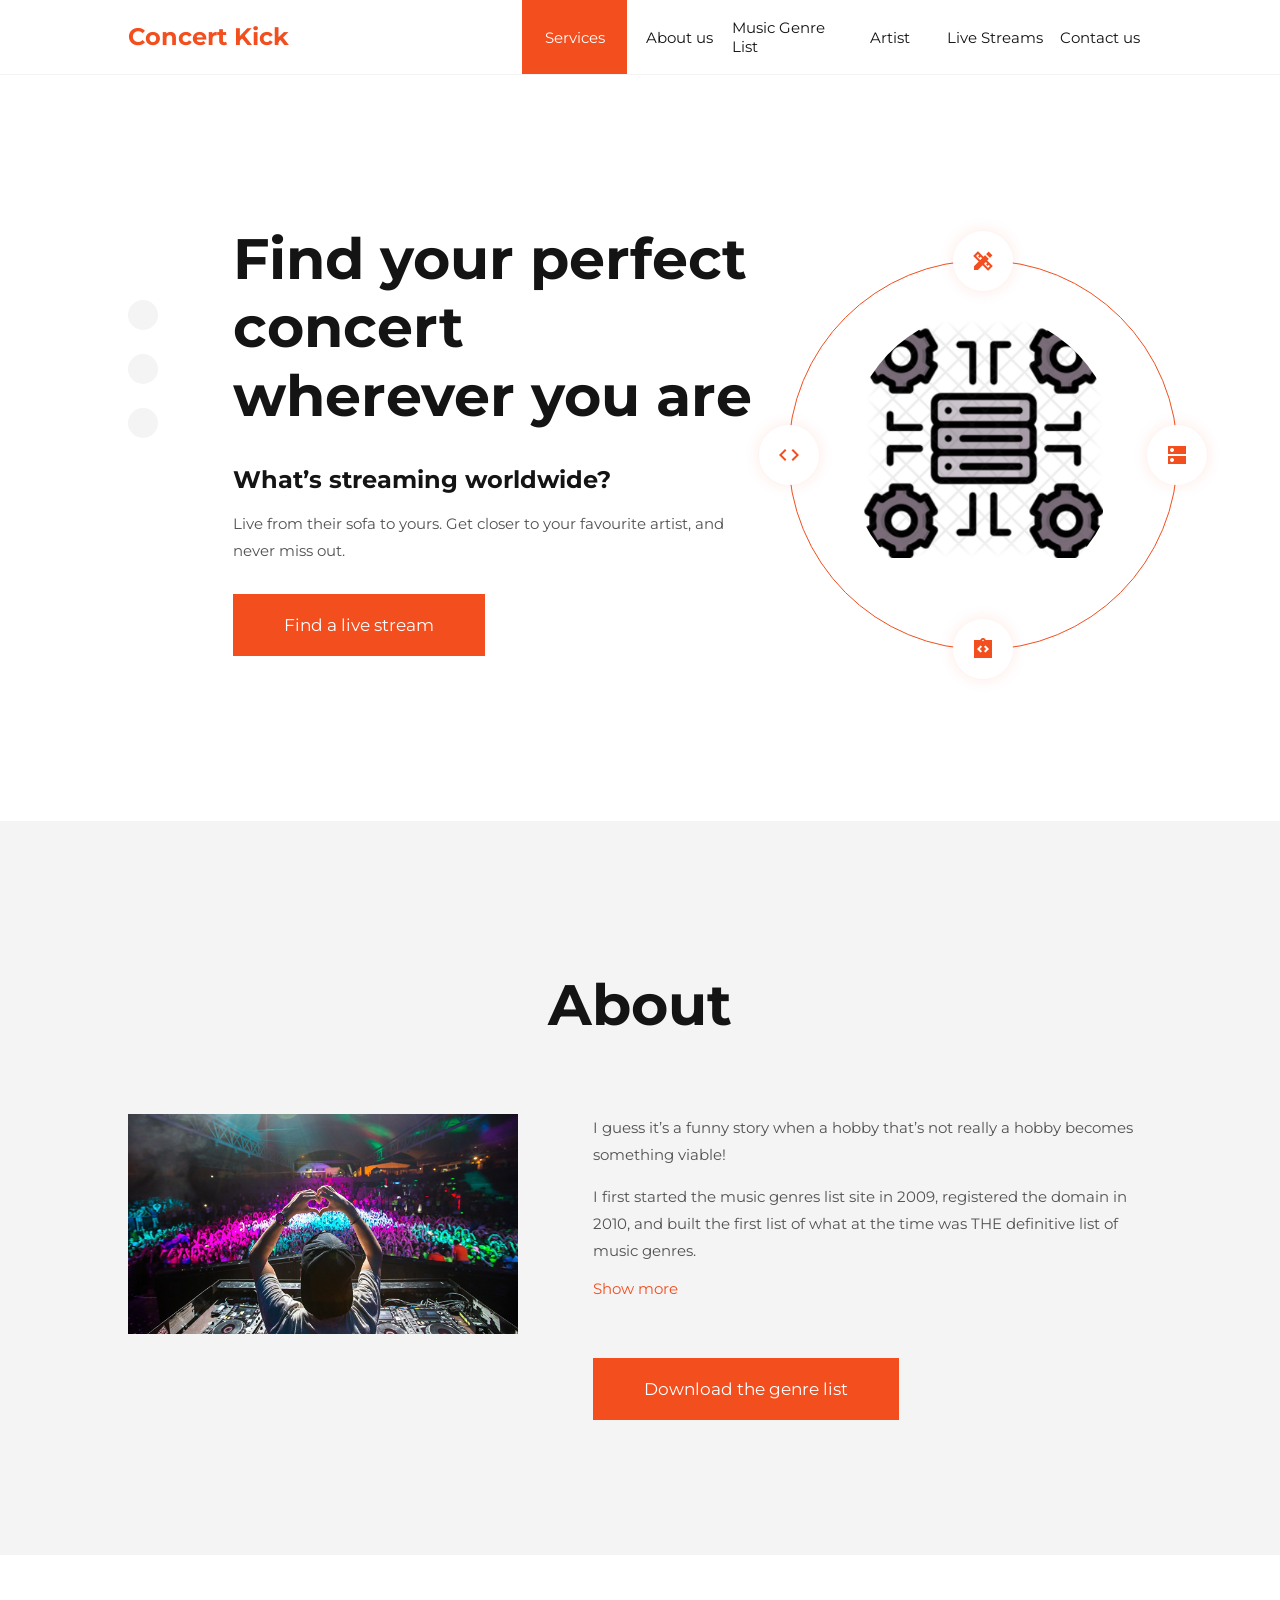
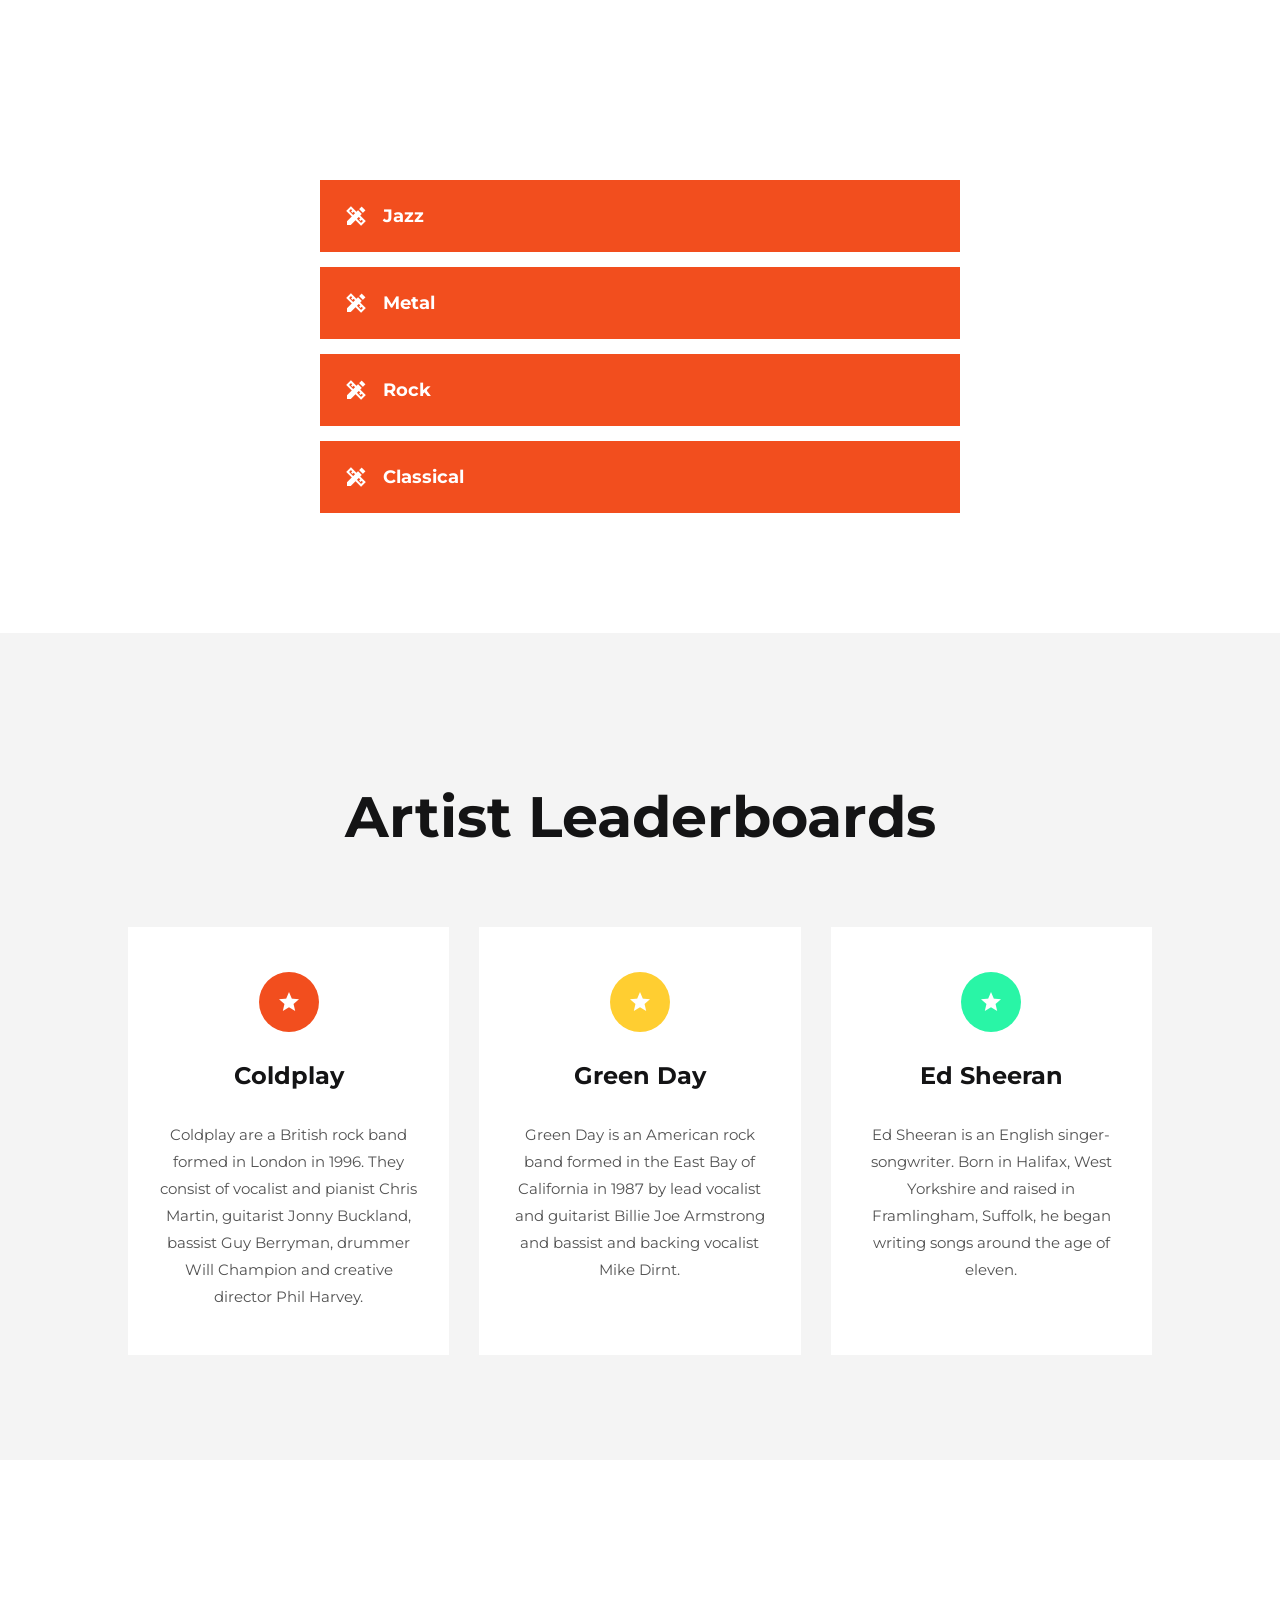
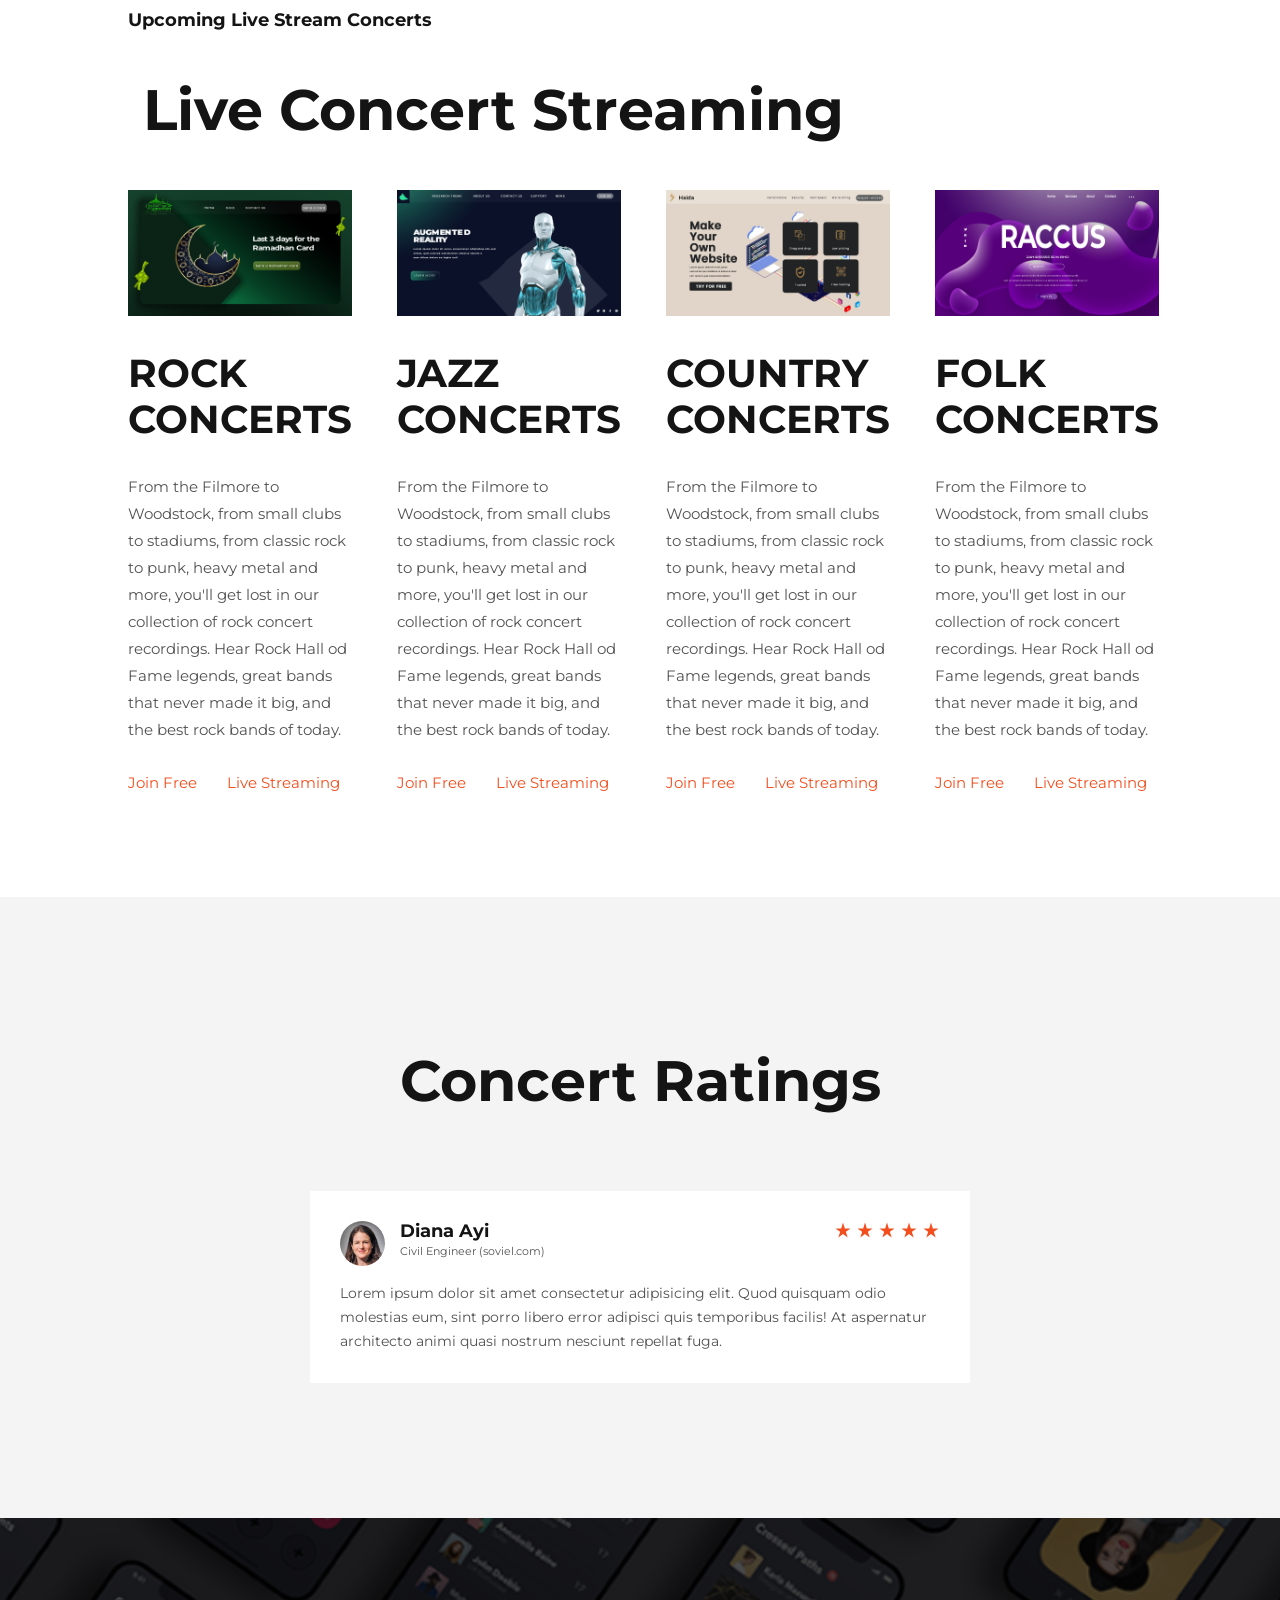
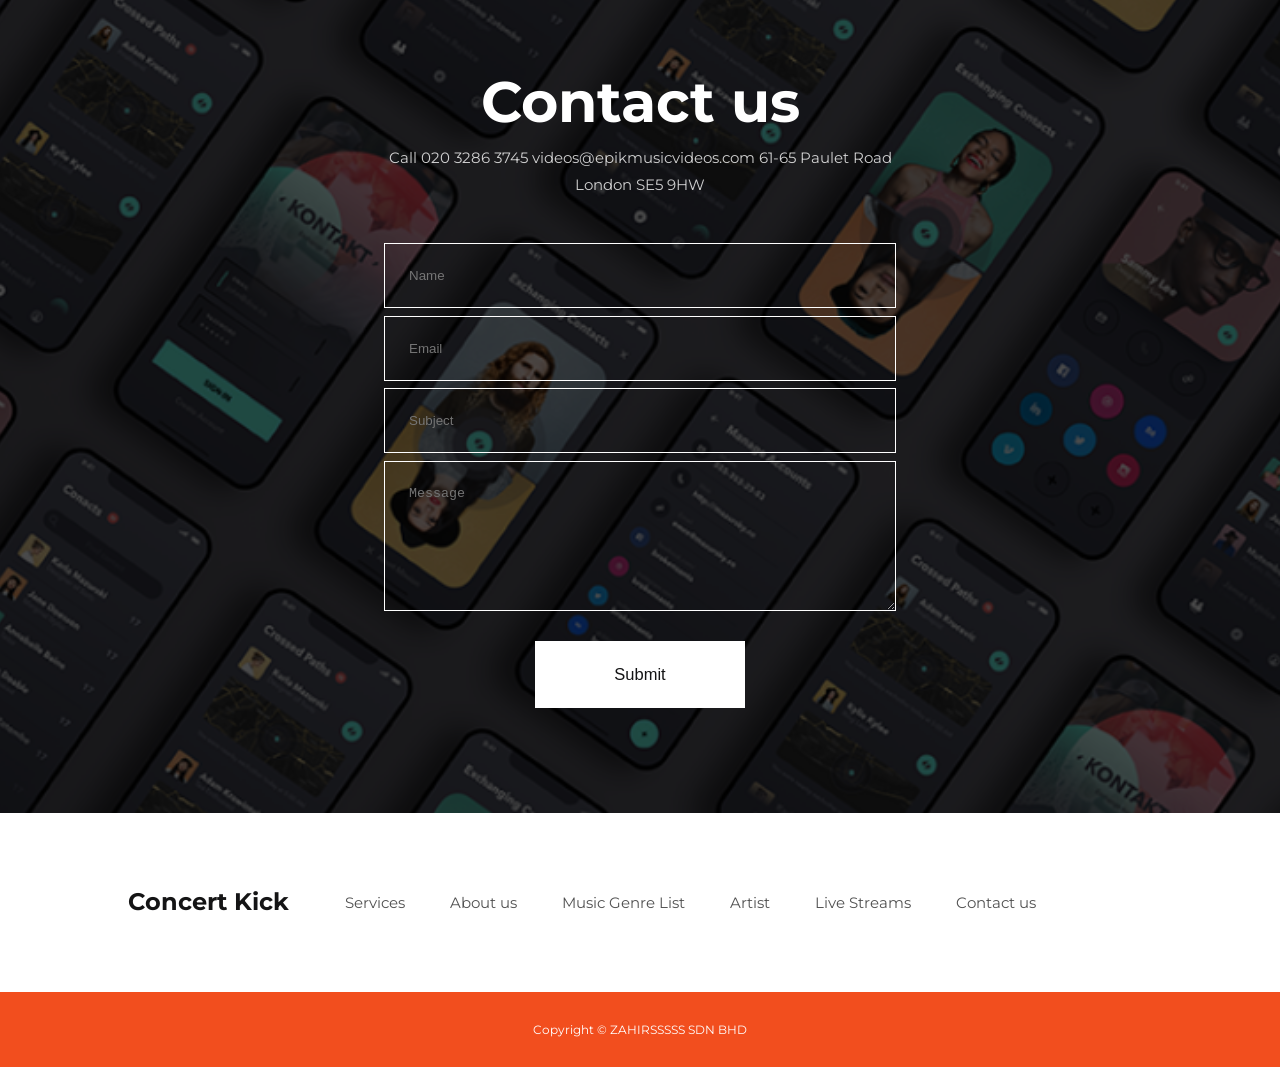
<file: WEBSITE/index.html>
<!DOCTYPE html>
<html lang="en">

<head>
    <meta charset="UTF-8">
    <meta http-equiv="X-UA-Compatible" content="IE=edge">
    <meta name="viewport" content="width=device-width, initial-scale=1.0">
    <title>Responsive Personal Website </title>

    <!-- material icon cdn -->
    <link rel="stylesheet" href="https://fonts.googleapis.com/icon?family=Material+Icons+Sharp">

    <!-- montserrat -->
    <link rel="preconnect" href="https://fonts.googleapis.com">
    <link rel="preconnect" href="https://fonts.gstatic.com" crossorigin>
    <link href="https://fonts.googleapis.com/css2?family=Montserrat:wght@300;400;500;600;700;800&display=swap"
        rel="stylesheet">

    <!-- SWIPER JS -->
    <link rel="stylesheet" href="https://unpkg.com/swiper@8/swiper-bundle.min.css" />

    <!-- iconscout cdn -->
    <link rel="stylesheet" href="https://unicons.iconscout.com/release/v2.1.5/css/unicons.css">

    <!-- stylesheet -->
    <link rel="stylesheet" href="./style.css">
</head>

<body>
    <nav>
        <div class="container">
            <a href="#">
                <h3>Concert Kick</h3>
            </a>
            <ul>
                <li><a href="#" class="active">Services</a></li>
                <li><a href="#about">About us</a></li>
                <li><a href="#skills">Music Genre List</a></li>
                <li><a href="#services">Artist</a></li>
                <li><a href="#portfolio">Live Streams</a></li>
                <li><a href="#contact">Contact us</a></li>
            </ul>
            <button id="menu-btn"><span class="material-icons-sharp">menu</span></button>
            <button id="close-btn"><span class="material-icons-sharp">close</span></button>

        </div>
    </nav>
    <!--=================== end fo navbar =======================-->


    <section class="landing">
        <div class="container">
            <div class="socials">
                <a href="https://www.facebook.com/encik.zahir.3" target="_blank"><i class="uil uil-facebook-f"></i></a>
                <a href="https://twitter.com/muhdzahir407" target="_blank"><i class="uil uil-twitter"></i></i></a>
                <a href="https://www.instagram.com/zahirsssss/" target="_blank"><i class="uil uil-instagram"></i></i></a>

            </div>

            <div class="info">
                <h1>Find your perfect concert wherever you are</h1>
                <h3>What’s streaming worldwide?</h3>
                <p>Live from their sofa to yours. Get closer to your favourite artist, and never miss out.</p>
                <a href="#contact" class="btn btn-primary">Find a live stream</a>

            </div>

            <div class="profile-area">
                <div class="outer-circle">
                    <span class="material-icons-sharp">design_services</span>
                    <span class="material-icons-sharp">dns</span>
                    <span class="material-icons-sharp">code</span>
                    <span class="material-icons-sharp">integration_instructions</span>
                </div>
                <div class="inner-circle">
                    <img src="./image/Screenshot 2022-03-19 003626.png">
                </div>

            </div>
        </div>
    </section>
    <!-- ================= end of landing =====================-->



    <section class="about" id="about">
        <h1>About</h1>
        <div class="container">
            <div class="image">
                <img src="./image/R.jpg">
            </div>
            <div class="info">
                <p>I guess it’s a funny story when a hobby that’s not really a hobby becomes something viable!</p>
                <p>I first started the music genres list site in 2009, registered the domain in 2010, and built the first list of what at the time was THE definitive list of music genres.</p>
                <div class="read-more-content">
                    <p>Fast forward to 2012 and I hadn’t really updated the site, was attracting lots of Google search engine traffic, so decided to open up the information to the larger Internet public for contributions to help build and maintain a list of music genres that would be crowd-sourced, up-to-date and available free for teachers, scholars and “average Joes” to download. The hope is that this is useful for education, information and a bit of trivia fun.
                    </p>
                    <p>Lorem ipsum dolor sit amet consectetur adipisicing elit. Maxime qui natus explicabo sequi quae,
                        
                    </p>
                </div>


                <a class="read-more">Show more</a>
                <a href="./image/PROPOSAL  UIUX  MUHAMMAD ZAHIR.pdf" download class="btn btn-primary"><i
                        class="uil uil-download-alt"></i>Download the genre list </a>
            </div>
        </div>
    </section>

    <!-- ======================== end of about =============================== -->




    <section class="skills" id="skills">
        <h1></h1>
        <div class="container">
            <div class="skill">
                <div class="head">
                    <div class="left">
                        <span class="material-icons-sharp">design_services</span>
                        <h4>Jazz</h4>
                    </div>
                    <!-- <span class="material-icons-sharp">expand_more</span> -->
                    <span class="right">
                        <i class="uil uil-angle-down"></i>
                    </span>
                </div>

                <div class="items">

                    <div class="item">
                        <h5>Cool Jazz</h5>
                        <div class="progress-area">
                            <div class="progress-bar">
                                <div class="progress"></div>
                            </div>
                            <h5>92%</h5>
                        </div>
                    </div>
                    <!-- end of item -->
                    <div class="item">
                        <h5>Early Jazz</h5>
                        <div class="progress-area">
                            <div class="progress-bar">
                                <div class="progress"></div>
                            </div>
                            <h5>88%</h5>
                        </div>
                    </div>
                    <!-- end of item -->
                    <div class="item">
                        <h5>Funk Jazz</h5>
                        <div class="progress-area">
                            <div class="progress-bar">
                                <div class="progress"></div>
                            </div>
                            <h5>75%</h5>
                        </div>
                    </div>
                    <!-- end of item -->
                    <div class="item">
                        <h5>Free Jazz</h5>
                        <div class="progress-area">
                            <div class="progress-bar">
                                <div class="progress"></div>
                            </div>
                            <h5>65%</h5>
                        </div>
                    </div>
                    <!-- end of item -->

                </div>
            </div>

            <div class="skill">
                <div class="head">
                    <div class="left">
                        <span class="material-icons-sharp">design_services</span>
                        <h4>Metal</h4>
                    </div>
                    <span class="right">
                        <i class="uil uil-angle-down"></i>
                    </span>
                </div>

                <div class="items">

                    <div class="item">
                        <h5>Heavy Metal</h5>
                        <div class="progress-area">
                            <div class="progress-bar">
                                <div class="progress"></div>
                            </div>
                            <h5>92%</h5>
                        </div>
                    </div>
                    <!-- end of item -->
                    <div class="item">
                        <h5>Black Metal</h5>
                        <div class="progress-area">
                            <div class="progress-bar">
                                <div class="progress"></div>
                            </div>
                            <h5>88%</h5>
                        </div>
                    </div>
                    <!-- end of item -->
                    <div class="item">
                        <h5>Hardcore</h5>
                        <div class="progress-area">
                            <div class="progress-bar">
                                <div class="progress"></div>
                            </div>
                            <h5>75%</h5>
                        </div>
                    </div>
                    <!-- end of item -->
                    <div class="item">
                        <h5>Deathcore</h5>
                        <div class="progress-area">
                            <div class="progress-bar">
                                <div class="progress"></div>
                            </div>
                            <h5>65%</h5>
                        </div>
                    </div>
                    <!-- end of item -->

                </div>
            </div>


            <div class="skill">
                <div class="head">
                    <div class="left">
                        <span class="material-icons-sharp">design_services</span>
                        <h4>Rock</h4>
                    </div>
                    <span class="right">
                        <i class="uil uil-angle-down"></i>
                    </span>
                </div>

                <div class="items">

                    <div class="item">
                        <h5>Hard Rock</h5>
                        <div class="progress-area">
                            <div class="progress-bar">
                                <div class="progress"></div>
                            </div>
                            <h5>92%</h5>
                        </div>
                    </div>
                    <!-- end of item -->
                    <div class="item">
                        <h5>Trip Hop</h5>
                        <div class="progress-area">
                            <div class="progress-bar">
                                <div class="progress"></div>
                            </div>
                            <h5>88%</h5>
                        </div>
                    </div>
                    <!-- end of item -->
                    <div class="item">
                        <h5>Post Rock</h5>
                        <div class="progress-area">
                            <div class="progress-bar">
                                <div class="progress"></div>
                            </div>
                            <h5>75%</h5>
                        </div>
                    </div>
                    <!-- end of item -->
                    <div class="item">
                        <h5>Root Rock</h5>
                        <div class="progress-area">
                            <div class="progress-bar">
                                <div class="progress"></div>
                            </div>
                            <h5>65%</h5>
                        </div>
                    </div>
                    <!-- end of item -->

                </div>
            </div>

            <div class="skill">
                <div class="head">
                    <div class="left">
                        <span class="material-icons-sharp">design_services</span>
                        <h4>Classical</h4>
                    </div>
                    <span class="right">
                        <i class="uil uil-angle-down"></i>
                    </span>
                </div>

                <div class="items">

                    <div class="item">
                        <h5>Ballet</h5>
                        <div class="progress-area">
                            <div class="progress-bar">
                                <div class="progress"></div>
                            </div>
                            <h5>92%</h5>
                        </div>
                    </div>
                    <!-- end of item -->
                    <div class="item">
                        <h5>Medieval</h5>
                        <div class="progress-area">
                            <div class="progress-bar">
                                <div class="progress"></div>
                            </div>
                            <h5>88%</h5>
                        </div>
                    </div>
                    <!-- end of item -->
                    <div class="item">
                        <h5>Opera</h5>
                        <div class="progress-area">
                            <div class="progress-bar">
                                <div class="progress"></div>
                            </div>
                            <h5>75%</h5>
                        </div>
                    </div>
                    <!-- end of item -->
                    <div class="item">
                        <h5>Sonata</h5>
                        <div class="progress-area">
                            <div class="progress-bar">
                                <div class="progress"></div>
                            </div>
                            <h5>65%</h5>
                        </div>
                    </div>
                    <!-- end of item -->

                </div>
            </div>

            <!-- end of skill-->
        </div>
    </section>
    <!-- ====================== end of skill =================================== -->



    <section class="services" id="services">
        <h1>Artist Leaderboards</h1>
        <div class="container">
            <div class="service">
                <span class="material-icons-sharp">star</span>
                <h3>Coldplay</h3>
                <p>Coldplay are a British rock band formed in London in 1996. They consist of vocalist and pianist Chris Martin, guitarist Jonny Buckland, bassist Guy Berryman, drummer Will Champion and creative director Phil Harvey.</p>
            </div>

            <div class="service">
                <span class="material-icons-sharp">star</span>
                <h3>Green Day</h3>
                <p>Green Day is an American rock band formed in the East Bay of California in 1987 by lead vocalist and guitarist Billie Joe Armstrong and bassist and backing vocalist Mike Dirnt. </p>
            </div>

            <div class="service">
                <span class="material-icons-sharp">star</span>
                <h3>Ed Sheeran</h3>
                <p>Ed Sheeran is an English singer-songwriter. Born in Halifax, West Yorkshire and raised in Framlingham, Suffolk, he began writing songs around the age of eleven. </p>
            </div>
        </div>
    </section>

    <!-- ================= END OF SERVICES ========================= -->

    <section class="recent-work" id="portfolio">
        <div class="container">
            <h4>Upcoming Live Stream Concerts</h4>
            <h1>Live Concert Streaming</h1>
            <div class="projects">
                <div class="project">
                    <div class="thumbnail">
                        <img src="./image/ramadhan-card.png">
                    </div>
                    <h2>ROCK CONCERTS</h2>
                    <p>From the Filmore to Woodstock, from small clubs to stadiums, from classic rock to punk, heavy metal and more, you'll get lost in our collection of rock concert recordings. Hear Rock Hall od Fame legends, great bands that never made it big, and the best rock bands of today.</p>
                    <div class="action">
                        <a href="https://github.com" target="blank">Join Free </a>
                        <a href="https://egatortutorials.com" target="blank">Live Streaming </a>
                    </div>
                </div>
            
                <!-- END OF PROJECT -->
                <div class="projects">    
                    <div class="project">
                        <div class="thumbnail">
                            <img src="./image/augmented-reality.png">
                        </div>
                        <h2>JAZZ CONCERTS</h2>
                        <p>From the Filmore to Woodstock, from small clubs to stadiums, from classic rock to punk, heavy metal and more, you'll get lost in our collection of rock concert recordings. Hear Rock Hall od Fame legends, great bands that never made it big, and the best rock bands of today.</p>
                        <div class="action">
                            <a href="https://github.com" target="blank">Join Free </a>
                            <a href="https://egatortutorials.com" target="blank">Live Streaming </a>
                        </div>
                    </div>
                </div>
                    <!-- END OF PROJECT -->

                    <div class="project">
                        <div class="thumbnail">
                            <img src="./image/own-website.png">
                        </div>
                        <h2>COUNTRY CONCERTS </h2>
                        <p>From the Filmore to Woodstock, from small clubs to stadiums, from classic rock to punk, heavy metal and more, you'll get lost in our collection of rock concert recordings. Hear Rock Hall od Fame legends, great bands that never made it big, and the best rock bands of today.</p>
                        <div class="action">
                            <a href="https://github.com" target="blank">Join Free </a>
                            <a href="https://egatortutorials.com" target="blank">Live Streaming </a>
                        </div>
                    </div>
                
                    <!-- END OF PROJECT -->
                    
                        <div class="project">
                            <div class="thumbnail">
                                <img src="./image/liquid-landing-page.png">
                            </div>
                            <h2>FOLK CONCERTS</h2>
                            <p>From the Filmore to Woodstock, from small clubs to stadiums, from classic rock to punk, heavy metal and more, you'll get lost in our collection of rock concert recordings. Hear Rock Hall od Fame legends, great bands that never made it big, and the best rock bands of today.</p>
                            <div class="action">
                                <a href="https://github.com" target="blank">Join Free</a>
                                <a href="https://egatortutorials.com" target="blank">Live Streaming </a>
                            </div>
                        </div>
                        <!-- END OF PROJECT -->
            </div>        

                    <!-- ========== END OF PROJECT ==========-->
        </div>        
    </section>

    <!-- ======================== END OF RECENT WORK (PORTFOLIO) ============================-->


    <section class="testimonials">
        <h1>Concert Ratings </h1>
        <div class="container swiper">
            <div class="carousel swiper-wrapper">
                <div class="testimonial swiper-slide">
                    <div class="head">
                        <div class="profile-area">
                            <div class="avatar">
                                <img src="./image/OIP (1).jpg">
                            </div>
                            <div class="info">
                                <h4>Diana Ayi</h4>
                                <small>Civil Engineer (soviel.com)</small>
                            </div>
                        </div>
                        <div class="stars">
                            <span class="material-icons-sharp">star_rate</span>
                            <span class="material-icons-sharp">star_rate</span>
                            <span class="material-icons-sharp">star_rate</span>
                            <span class="material-icons-sharp">star_rate</span>
                            <span class="material-icons-sharp">star_rate</span>
                        </div>
                    </div>
                    <p>
                        Lorem ipsum dolor sit amet consectetur adipisicing elit. Quod quisquam odio molestias eum, sint
                        porro libero error adipisci quis temporibus facilis! At aspernatur architecto animi quasi
                        nostrum nesciunt repellat fuga.
                    </p>
                </div>

                <!-- END OF TESTIMONIAL -->
                <div class="testimonial swiper-slide">
                    <div class="head">
                        <div class="profile-area">
                            <div class="avatar">
                                <img src="./image/OIP.jpg">
                            </div>
                            <div class="info">
                                <h4>Daniella Vinyo</h4>
                                <small>Student (KNUST)</small>
                            </div>
                        </div>
                        <div class="stars">
                            <span class="material-icons-sharp">star_rate</span>
                            <span class="material-icons-sharp">star_rate</span>
                            <span class="material-icons-sharp">star_rate</span>
                            <span class="material-icons-sharp">star_rate</span>
                            <span class="material-icons-sharp">star_rate</span>
                        </div>
                    </div>
                    <p>
                        Lorem ipsum dolor sit amet consectetur adipisicing elit. Quod quisquam odio molestias eum, sint
                        porro libero error adipisci quis temporibus facilis! At aspernatur architecto animi quasi
                        nostrum nesciunt repellat fuga.
                    </p>
                </div>

                <!-- END OF TESTIMONIAL -->
                <div class="testimonial swiper-slide">
                    <div class="head">
                        <div class="profile-area">
                            <div class="avatar">
                                <img src="./image/Studio-Headshots-LinkedIn.jpg">
                            </div>
                            <div class="info">
                                <h4>Barlowe Blinks</h4>
                                <small>CTO (sika.org</small>
                            </div>
                        </div>
                        <div class="stars">
                            <span class="material-icons-sharp">star_rate</span>
                            <span class="material-icons-sharp">star_rate</span>
                            <span class="material-icons-sharp">star_rate</span>
                            <span class="material-icons-sharp">star_rate</span>
                            <span class="material-icons-sharp">star_rate</span>
                        </div>
                    </div>
                    <p>
                        Lorem ipsum dolor sit amet consectetur adipisicing elit. Quod quisquam odio molestias eum, sint
                        porro libero error adipisci quis temporibus facilis! At aspernatur architecto animi quasi
                        nostrum nesciunt repellat fuga.
                    </p>
                </div>

                <!-- END OF TESTIMONIAL -->

            </div>
            <!-- <div class="swiper-pagination"></div -->
            <div class="swiper-scollbar">
                <div class="swiper-scrollbar-drag">

                </div>
            </div>
        </div>
    </section>

    <!-- ================================ END OF TESTIMONIAL ================================ -->

    <section class="contact" id="contact">
        <div class="overlay">
            <div class="container">
                <h1>Contact us</h1>
                <p>Call 020 3286 3745
                    videos@epikmusicvideos.com
                    61-65 Paulet Road
                    London SE5 9HW</p>
                <form action="https://formspree.io/f/xeqnzlaj" method="POST">
                    <input type="text" name="Name" placeholder="Name" required>
                    <input type="email" name="Email" placeholder="Email" required>
                    <input type="text" name="Subject" placeholder="Subject" required>
                    <textarea name="Message" placeholder="Message" required></textarea>
                    <input type="submit" value="Submit" class="btn btn-primary">
                </form>
            </div>
        </div>
    </section>

    <!-- ================================ END OF CONTACT ================================ -->





    <footer>
        <div class="container">
            <a href="#">
                <h3>Concert Kick</h3>
            </a>
            <ul>
                <li><a href="#">Services</a></li>
                <li><a href="#about">About us</a></li>
                <li><a href="#skills">Music Genre List</a></li>
                <li><a href="#services">Artist</a></li>
                <li><a href="#portfolio">Live Streams</a></li>
                <li><a href="#contact">Contact us</a></li>
            </ul>
            <div class="socials">
                <a href="https://www.facebook.com/encik.zahir.3" target="_blank"><i class="uil uil-facebook-f"></i></a>
                <a href="https://twitter.com/muhdzahir407" target="_blank"><i class="uil uil-twitter"></i></i></a>
                <a href="https://www.instagram.com/zahirsssss/" target="_blank"><i class="uil uil-instagram"></i></i></a>

            </div>
        </div>
        <div class="copyright">
            Copyright &copy; ZAHIRSSSSS SDN BHD
        </div>
    </footer>


    <!-- SWIPER JS -->
    <script src="https://unpkg.com/swiper@8/swiper-bundle.min.js"></script>
    <script src="./main.js"></script>



</body>

</html>
</file>
<file: WEBSITE/style.css>
/* ROOT VARIABLES */
:root {
    --color-white:#fff;
    --color-light:#f4f4f4;
    --color-dark: #525252;
    --color-black: #141415;
    --color-primary: #f24e1e;
    --color-primary-light:hsl(14, 89%, 53%, 12%);
    --color-success: #29f5a6;
    --color-warning:#ffce31;

    --transition: all 300ms ease;
}

*{
    margin: 0;
    padding: 0;
    outline: 0;
    border: 0;
    box-sizing: border-box;
    list-style: none;
    text-decoration: none;
}



html{
    font-size: 15px;
    scroll-behavior: smooth;    
}

body{
    background: var(--color-white);
    font-family: 'Montserrat', sans-serif;
    color: var(--color-dark);
    max-width: 100vw;   
}

h1,
h2,
h3,
h4,
h5{
    color: var(--color-black);
    line-height: 1.2;
}

h1{
    font-size: 3.8rem;
}

h2{
    font-size: 2.6rem;
}

h3{
    font-size: 1.6rem;
}

h4{
    font-size: 1.2rem;
}

h5{
    font-size: 0.86rem;
}

p{
    line-height: 1.8;
}

.container{
    width: 80%;
    margin: 0 auto;
}

section{
    padding: 10rem 0 7rem;
    max-width: 100vw;
    overflow-x: hidden;
}

section h1{
    text-align: center;
    display: block;
    margin-bottom: 5rem;
} 

img{
    width: 100%;  
}

.btn{
    padding: 1.4rem 3.4rem;
    font-size: 1.1rem;
    color: var(--color-black);
    background: var(--color-white);
    display: inline-block;
    margin: 2rem 0;
    transition: var(--transition);
}

.btn:hover{
    box-shadow: 0 2rem 2rem var(--color-primary-light);
}

.btn-primary{
    background: var(--color-primary);
    color: var(--color-white);
}

/*=====navbar*/
nav{
    width: 100%;
    height: 5rem;
    background: var(--color-white);
    display: flex;
    align-items: center;
    justify-content: center;
    position: fixed;
    top: 0;
    z-index: 2;
    border-bottom: 1px solid var(--color-light);
}


nav.show-box-shadow{
    box-shadow: 0 0.6rem 1rem var(--color-primary-light);
    border: none;
}


nav .container{
    display: flex;
    justify-content: space-between;
    align-items: center;
    height: 100%;
}

nav button{
    display: none;
}

nav h3{
    color: var(--color-primary);
}

nav .container ul{
    display: flex;
    height: 100%;

}

nav .container ul li a {
    height: 100%;
    width: 7rem;
    display: flex;
    justify-content: center;
    align-items: center;
    color: var(--color-black);
    position: relative;
    transition: var(--transition);
}

nav .container ul li a:hover{
    color: var(--color-primary);
}

nav .container ul li a.active{
    background: var(--color-primary);
    color: var(--color-white);
}

/* ================== landing section ========================*/

section.landing{
    display: grid;
    place-items: center;
    position: relative;
    top: 5rem;
    padding-bottom: 14rem;
}

section.landing .container{
    display: grid;
    grid-template-columns: 5rem auto 26rem;
    gap: 2rem;
}

section.landing .socials{
    display: flex;
    flex-direction: column;
    gap: 1.6rem;
    margin-top: 5rem;
}

section.landing .socials a{
    font-size: 1.1rem;
    background: var(--color-light);
    color: var(--color-dark);
    padding: 0.3rem;
    border-radius: 50%;
    height: 2rem;
    width: 2rem;
    display: flex;
    justify-content: center;
    align-items: center;
    transition: var(--transition);
}

section.landing .socials a:hover{
    background: var(--color-primary);
    color: var(--color-white);
}

section.landing .info h1{
    text-align: left;
    margin: 0;
}

section.landing h3{
    margin: 2.4rem 0 1rem;
}

section.landing .info p{
    width: 35rem;
}

section.landing .profile-area {
    display: flex;
    justify-content: center;
    align-items: center;
}

section.landing .profile-area .outer-circle{
    width: 26rem;
    height: 26rem;
    border: 1px solid var(--color-primary);
    border-radius: 50%;
    position: relative;
    animation: move 30s linear infinite;
}


@keyframes move{
    to{
        transform: rotate(360deg);
    }
}

section.landing .profile-area .outer-circle span{
    display: block;
    width: 4rem;
    height: 4rem;
    border-radius: 50%;
    position: absolute;
    background: var(--color-white);
    color: var(--color-primary);
    display: flex;
    justify-content: center;
    align-items: center;
    box-shadow: 0 0 1rem var(--color-primary-light);
}

section.landing .profile-area .outer-circle span:nth-child(1) {
    left: calc(50% - 2rem);
    top: -2rem;
}

section.landing .profile-area .outer-circle span:nth-child(2) {
    right: -2rem;
    top: calc(50% - 2rem);
}
    

section.landing .profile-area .outer-circle span:nth-child(3) {
    left: -2rem;
    top: calc(50% - 2rem);
}

section.landing .profile-area .outer-circle span:nth-child(4) {
    bottom: -2rem;
    left: calc(50% - 2rem);
}





section.landing .profile-area .inner-circle{
    position: absolute;
    width: 18rem;
    height: 19rem;
    border-radius: 50%;
    overflow: hidden;
}

/* =================== about section =========================*/

section.about {
    background: var(--color-light);
}

section.about .container {
    display: grid;
    grid-template-columns: 26rem auto;
    gap: 5rem;
}

section.about p{
    margin-bottom: 1rem;
}

section.about .container .read-more-content{
    display: none;
}

/* toggle read more content using JS */
section.about .container .read-more-content.show-content{
    display: block;
}

section.about .container .read-more{
    display: block;
    margin: 1rem 0 2rem;
    color: var(--color-primary);
    cursor: pointer;

}

section.about .container .read-more:hover{
    text-decoration: underline;
}






/* ====================== skill section ========================*/

section.skills .container{
    width: 50%;
}

section.skills .skill{
    margin-bottom: 1rem;
}

section.skills .skill .head{
    background: var(--color-primary);
    display: flex;
    justify-content: space-between;
    align-items: center;
    color: var(--color-white);
    padding: 1.6rem;
    cursor: pointer;
}

section.skills .skill .head h4{
    color: var(--color-white);
}

section.skills .skill .head .left{
    display: flex;
    align-items: center;
    gap: 1rem;
}

section.skills .skill .items{
    display: none;
}  

/* for javascript show/hide items */
section.skills .container .skill .items.show-items{
    display: block;
}

section.skills .skill .item{
    display: flex;
    flex-direction: column;
    align-items: start;
    gap: 1rem;
    padding: 1.6rem;
    background: var(--color-light);
    margin-bottom: 0.3rem;
    transition: var(--transition);
}


section.skills .skill .item:hover{
    background: var(--color-white);
}

section.skills .skill .progress-area{
    width: 100%;
    display: flex;
    align-items: center;
    gap: 1rem;
}

section.skills .item .progress-bar{
    width: 100%;
    height: 1rem;
    background: var(--color-primary-light);
}

section.skills .item .progress-bar .progress{
    height: 100%;
    width: 92%;
    background: var(--color-primary);
}

section.skills .item:nth-child(2) .progress-bar .progress {
    width: 88%;
}

section.skills .item:nth-child(3) .progress-bar .progress {
    width: 75%;
}

section.skills .item:nth-child(4) .progress-bar .progress {
    width: 50%;
}


/* ========================== SERVICES ==========================*/

section.services{
    background: var(--color-light);
}

section.services .container{
    display: grid;
    grid-template-columns: repeat(3, 1fr);
    gap: 2rem;
}

section.services .container .service{
    background: var(--color-white);
    padding: 3rem 2rem;
    text-align: center;
    display: flex;
    flex-direction: column;
    gap: 2rem;
    cursor: default;
    transition: var(--transition);
}

section.services .container .service:hover {
    box-shadow: 0 3rem 3rem var(--color-primary-light);
}

section.services .container .service span{
    background: var(--color-primary);
    width: 4rem;
    height: 4rem;
    margin: 0 auto;
    display: flex;
    align-items: center;
    justify-content: center;
    border-radius: 50%;
    color: var(--color-white);
}

section.services .container .service:nth-child(2) span {
    background: var(--color-warning);
}

section.services .container .service:nth-child(3) span {
    background: var(--color-success);
}

/* ============= RECENT WORK (PORTFOLIO) ==================== */

section.recent-work h1 {
    text-align: left;
    margin: 3rem 1rem;
    width: 100%;
}

section.recent-work .projects {
    display: flex;
    grid-template-columns: 1fr 1fr;
    gap: 3rem;
}

section.recent-work .projects .project{
    display: flex;
    flex-direction: column;
    gap: 2rem;
}

section.recent-work .projects .project .action{
    display: flex;
    gap: 2rem;
}

section.recent-work .projects .project .action a{
    color: var(--color-primary);
}

section.recent-work .projects .project .action a:hover{
    text-decoration: underline;
}

/* ======================= TESTIMONIAL SECTION =====================*/

section.testimonials{
    background: var(--color-light);
}

section.testimonials .container{
   width: 44rem; 
}

section.testimonials .carousel{
    display: flex;
    align-items: center;
}

section.testimonials .testimonial{
    background: var(--color-white);
    padding: 2rem;
    display: flex;
    flex-direction: column;
    gap: 1rem;
    font-size: 0.9rem;
    margin-bottom: 2rem;
    cursor: pointer;
}

section.testimonials .testimonial .head{
    display: flex;
    justify-content: space-between;
    align-items: flex-start;
}

section.testimonials .testimonial .head .profile-area{
    display: flex;
    gap: 1rem;
}

section.testimonials .testimonial .head .profile-area .avatar{
    width: 3rem;
    height: 3rem;
    border-radius: 50%;
    overflow: hidden;
}

section.testimonials .testimonial .head .stars{
    color: var(--color-primary);
}

section.testimonials .testimonial .head .stars span{
    font-size: 1.2rem;
}


/* ===================================== CONTACT ==========================================*/

section.contact{
    background: url("./image/Screenshot\ 2022-03-17\ 025815.png") no-repeat center center/cover;
    padding: 0;
    max-width: 100vw;
}

section.contact .overlay{
    width: 100%;
    height: 100%;
    background: rgba(0, 0, 0, 0.7);
    padding: 10rem 0 7rem;
}

section.contact .container{
    width: 40%;
}

section.contact .container h1{
    margin: 0;
    color: var(--color-white);
}

section.contact .container p{
   text-align: center;
   color: var(--color-white); 
   opacity: 0.8;
   margin-top: 0.5rem;
}

section.contact form{
    margin-top: 3rem;
}

section.contact form input, section.contact form textarea{
    display: block;
    width: 100%;
    margin: 0.5rem 0;
    padding: 1.6rem;
    border: 1px solid var(--color-white);
    background: transparent;
    color: var(--color-white);
    transition: var(--transition);
}

section.contact form textarea{
    height: 10rem;
}

section.contact form input:focus, section.contact form textarea:focus{
    background: var(--color-white);
    color: var(--color-black);
}

section.contact form input:placeholder, section.contact form textarea:placeholder{
    color: var(--color-white);
}

section.contact form .btn{
    width: 14rem;
    border: none;
    background: var(--color-white);
    color: var(--color-black);
    margin: 2rem auto 0;
}

section.contact form .btn:hover{
    background-color: var(--color-primary);
    cursor: pointer;
    color: var(--color-white);

}

/* ====================== FOOTER ==========================*/


footer{
    padding-top: 5rem;
}

footer .container {
    display: flex;
    align-items: center;
    justify-content: space-between;
}

footer .container ul {
    display: flex;
    gap: 3rem;
}

footer .container ul a{
    color: var(--color-dark);
    transition: var(--transition);
}

footer .container ul a:hover {
    color: var(--color-primary);
}

footer .container .socials{
    display: flex;
    gap: 2rem;
}

footer .container .cosials a{
    background: var(--color-white);
    color: var(--color-dark);
    padding: 0.3rem;
    border-radius: 50%;
    transition: var(--transition);
}

footer .container .cosials a:hover{
    background: var(--color-primary);
    color: var(--color-white);
}

footer .copyright{
    background: var(--color-primary);
    color: var(--color-white);
    text-align: center;
    margin-top: 5rem;
    padding: 2rem 0;
    font-size: 0.8rem;
}

/* ===================== MEDIA QUERIES ========================= */

@media screen and (max-width: 600px) {
        h1 {
            font-size: 2.2rem;
        }

        h2 {
            font-size: 1.6rem;
        }

        h3 {
            font-size: 1.2rem;
        }

        h4 {
            font-size: 1rem;
        }

        h5 {
            font-size: 0.68rem;
        }

        .container{
            width: 94%;
        }

        /* ==================== NAV BAR =====================*/

        

        nav h3 {
            margin-left: 1rem;
        }

        nav .container {
            width: 100%;
        }

        nav .container ul{
            position: fixed;
            top: 0;
            flex-direction: column;
            z-index: 3;
            width: 16rem;
            height: 100vh;
            background: var(--color-white);
            box-shadow: 1rem 0 2rem var(--color-primary-light);
            display: none;
        }

        nav ul li{
            height: 4.6rem;
            width: 100%;
        }

        nav .container ul li a{
            width: 100%;
            justify-content: start;
            padding-left: 2rem;
        }

        nav .container ul li a:hover{
            padding-left: 3rem;
        }

        nav button{
            display: inline-block;
            cursor: pointer;
            background: transparent;
            color: var(--color-black);
            margin-right: 1rem;
        }

        nav button#close-btn{
            display: none;
        }

        /* =============================== LANDING SECTION ========================== */

        section.landing{
            margin-top: -4rem;
            padding-bottom: 7rem;
            max-width: 100vw;
            overflow-x: hidden;
        }

        section.landing .container{
            grid-template-columns: 1fr;
            grid-template-rows: 20% 50%;
            text-align: center;
            row-gap: 6rem;
        }

        section.landing .container .socials{
            display: none;
        }

        section.landing .container .info{
            width: 90%;
            margin: 0 auto;
        }

        section.landing .container .info h1{
            text-align: center;
        }

        section.landing .container .info p{
            margin: 0 auto;
            width: 92%;
        }

        section.landing .container .profile-area{
            grid-row: 1;
            width: 94%;
            margin: 0 auto;
        }

        section.landing .container .outer-circle{
            width: 16rem;
            height: 16rem;
        }

        section.landing .container .inner-circle{
            width: 10rem;
            height: 10rem;
        }

        section.landing .container .outer-circle span{
            width: 3rem;
            height: 3rem;
        }

        section.landing .profile-area .outer-circle span:nth-child(1) {
            left: calc(50% - 1.5rem);
            top: -1.5rem;
        }
        
        section.landing .profile-area .outer-circle span:nth-child(2) {
            right: -1.5rem;
            top: calc(50% - 1.5rem);
        }
            
        
        section.landing .profile-area .outer-circle span:nth-child(3) {
            left: -1.5rem;
            top: calc(50% - 1.5rem);
        }
        
        section.landing .profile-area .outer-circle span:nth-child(4) {
            bottom: -1.5rem;
            left: calc(50% - 1.5rem);
        }

/* ============================ ABOUT SECTION ========================= */

        section.about .container{
            grid-template-columns: 1fr;
            gap: 1rem;
            text-align: center;
        }

/* ============================ SKILL SECTION ========================= */

        section.skills .container{
            width: 94%;
        }

/* ============================ SERVICES SECTION ========================= */

        section.services .container{
            grid-template-columns: 1fr;
        }

/* ============================ PORTFOLIO SECTION ========================= */

        section.recent-work .container .projects {
            grid-template-columns: 1fr;
        }

        section.recent-work  .project {
            grid-template-columns: 4fr;
        }

        section.recent-work .container h1{
            width: 94vw;
            margin: 1.4rem 0 1rem;
        }



        /* ============================ TESTIMONIAL SECTION ========================= */

        section.testimonials .container{
            grid-template-columns: 1fr;
            width: 94vw;
        }

        section.testimonials .container .testimonial .head .stars span{
            font-size: 0.8rem;
        }

        /* ============================ CONTACT SECTION ========================= */

        section.contact .container{
            width: 94vw;
        }

        section.contact .container P{
            width: 80vw;
            margin: 0.5rem auto 0;
        }

        /* ============================ FOOTER SECTION ========================= */

        footer .container{
            flex-direction: column;
            gap: 3rem;
        }

        footer .container ul{
            flex-direction: column;
            text-align: center;
            gap: 1.4rem;
        }
}
</file>
